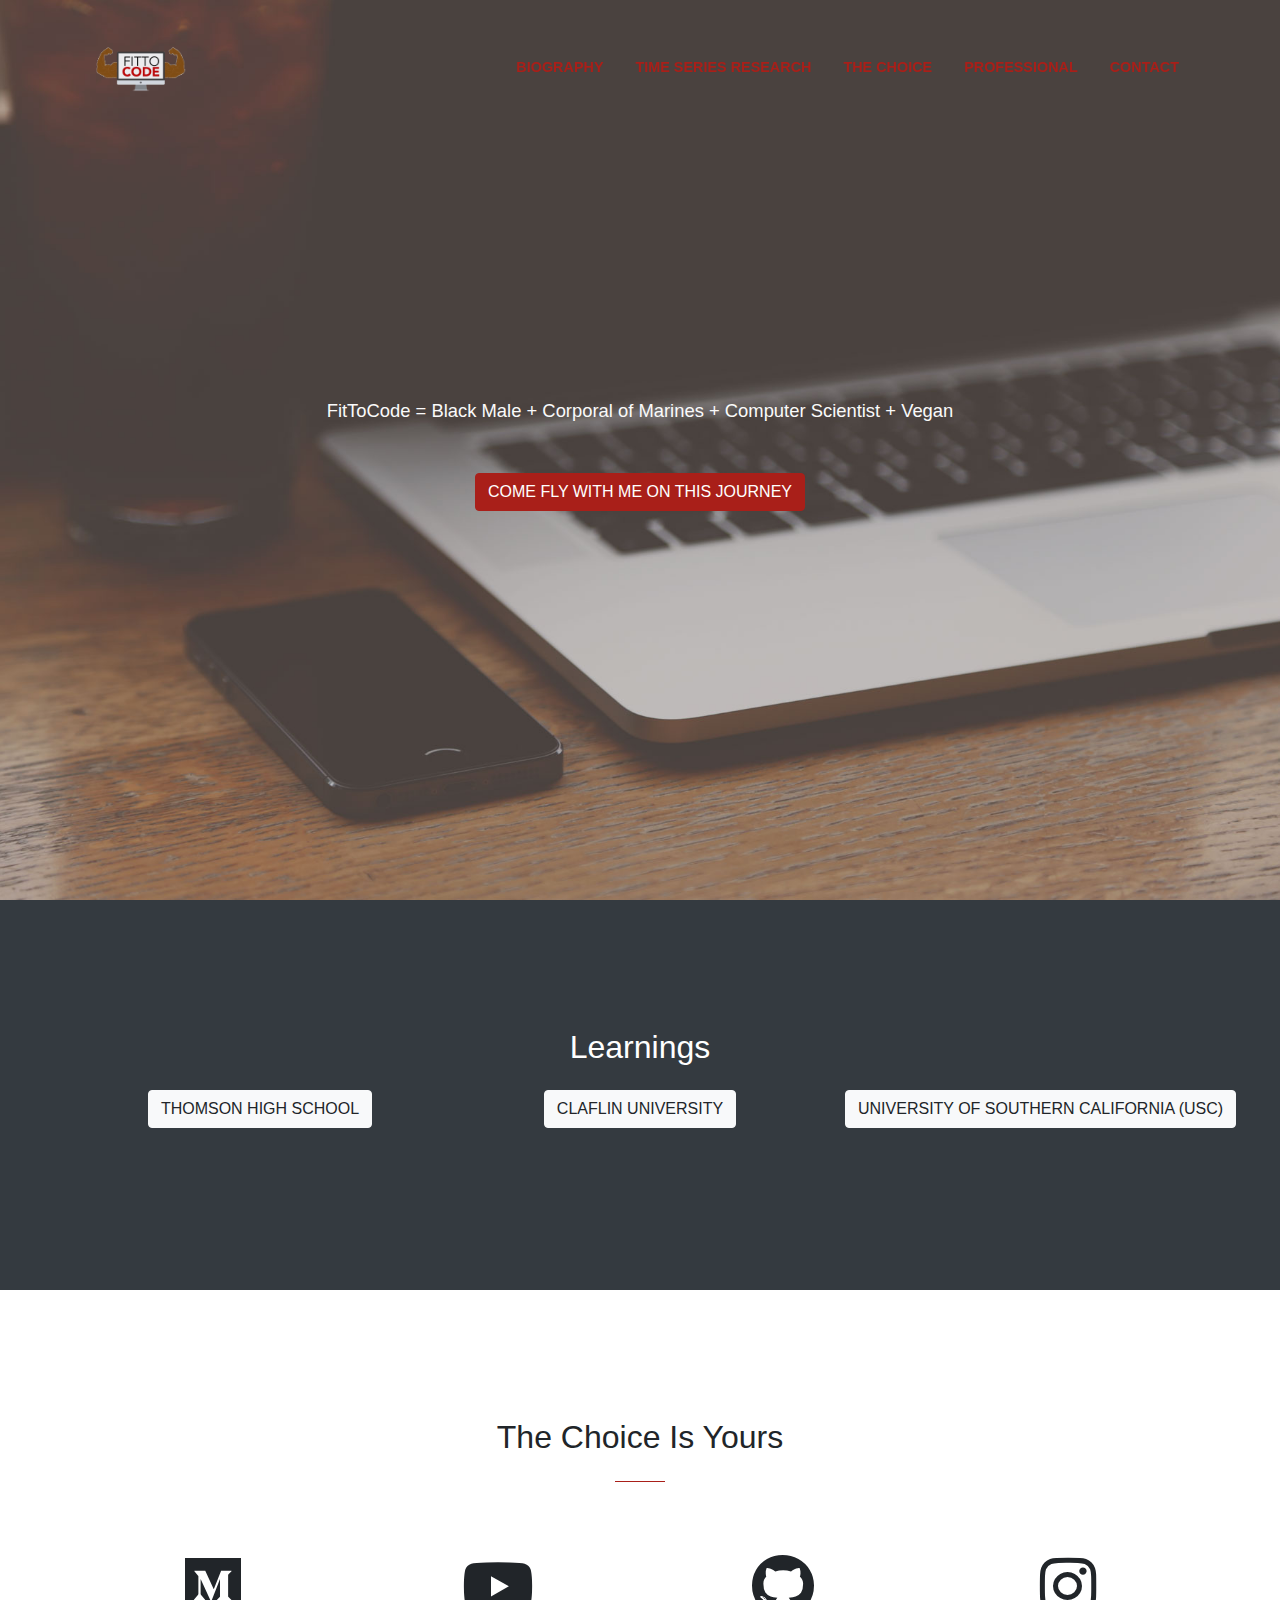
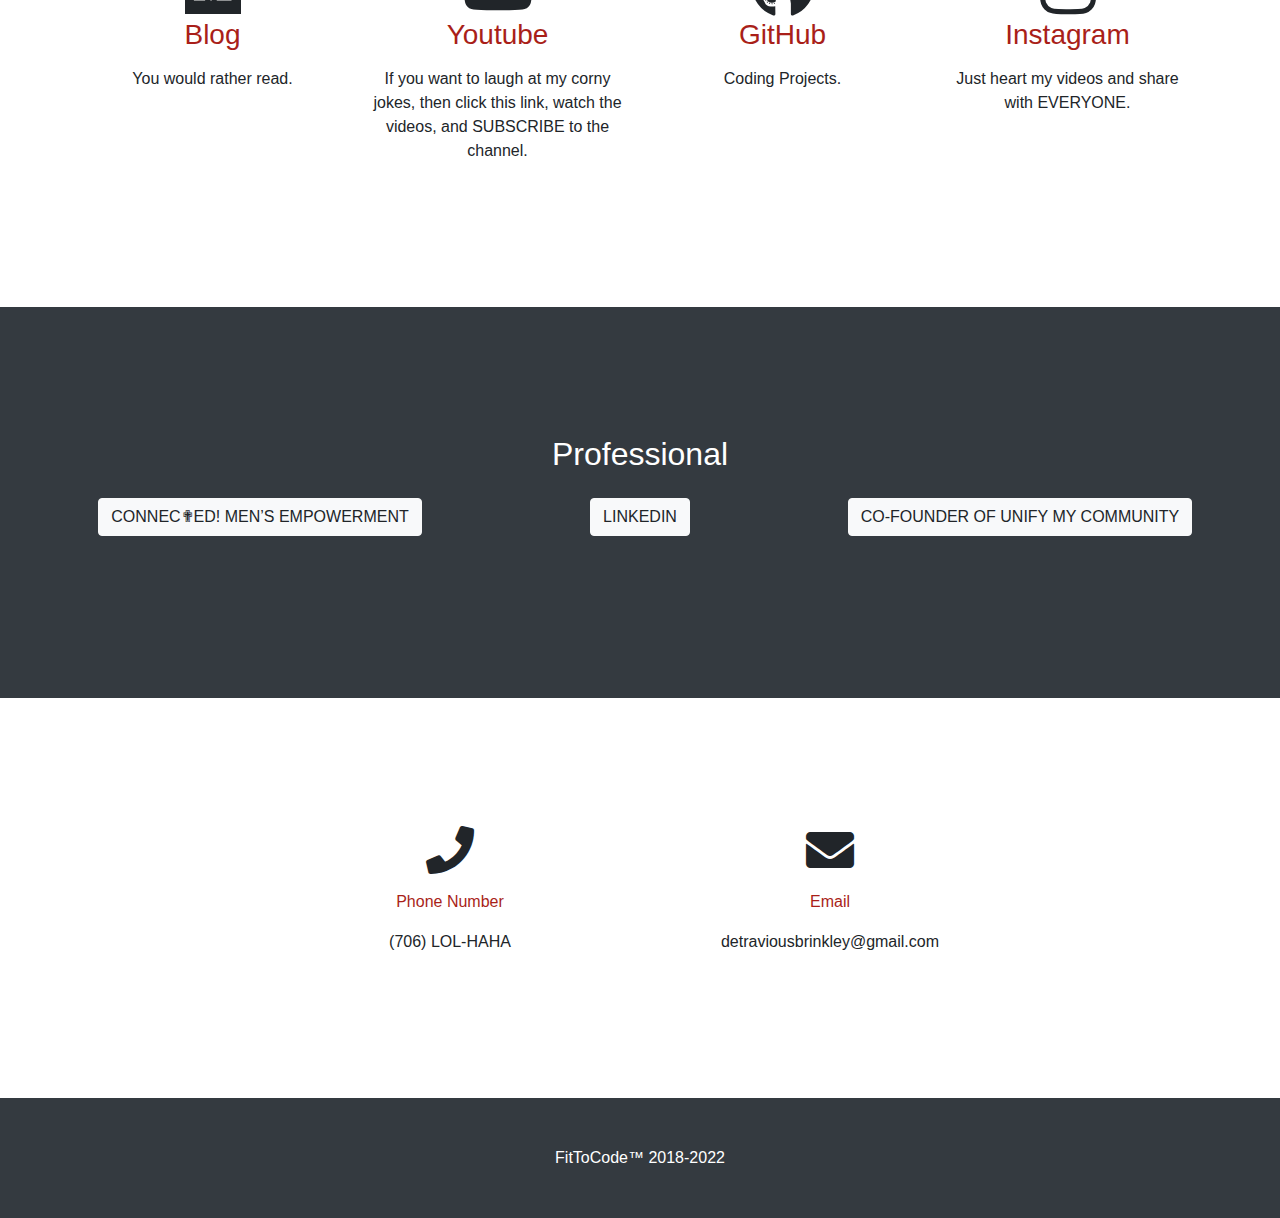
<file: index.html>
<!DOCTYPE html>
<html lang="en">

  <head>

    <meta charset="utf-8">
    <meta name="viewport" content="width=device-width, initial-scale=1, shrink-to-fit=no">
    <meta name="description" content="">
    <meta name="author" content="">

    <title>Detravious J.B. | FitToCode</title>
    <link rel="icon" type="image/x-icon" href="img/FittoCode.jpg" />

<!-- CUSTOM STYLES FOR THIS TEMPLATE -->
    <link rel="stylesheet" href="css/creative.css">

    <link rel="stylesheet" href="vendor/fontawesome/css/all.css">
<!-- BOOTSTRAP CSS -->
    <link rel="stylesheet" href="https://maxcdn.bootstrapcdn.com/bootstrap/4.0.0/css/bootstrap.min.css" integrity="sha384-Gn5384xqQ1aoWXA+058RXPxPg6fy4IWvTNh0E263XmFcJlSAwiGgFAW/dAiS6JXm" crossorigin="anonymous">

    <link rel="stylesheet" href="https://cdnjs.cloudflare.com/ajax/libs/animate.css/3.7.0/animate.min.css">
  </head>

  <body id="page-top">
    <a href="index.html"></a>
<!-- NAVIGATION -->
    <nav class="navbar navbar-expand-lg navbar-light fixed-top" id="mainNav">
      <div class="container">
        <a class="navbar-brand js-scroll-trigger" href="index.html">
          <img src="img/FittoCode.jpg" width="110px" height="110px">
        </a>
        <button class="navbar-toggler navbar-toggler-right" type="button" data-toggle="collapse" data-target="#navbarResponsive" aria-controls="navbarResponsive" aria-expanded="false" aria-label="Toggle navigation">
          <span class="navbar-toggler-icon"></span>
        </button>
        <div class="collapse navbar-collapse" id="navbarResponsive">
          <ul class="navbar-nav ml-auto">
            <li class="nav-item">
              <a class="nav-link js-scroll-trigger" href="https://brinkley97.github.io/expertise_and_portfolio/">Biography</a>
            </li>
            <li class="nav-item">
              <a class="nav-link js-scroll-trigger" href="https://brinkley97.github.io/expertise_and_portfolio/research/researchIndex.html">Time Series Research</a>
            </li>
            <li class="nav-item">
              <a class="nav-link js-scroll-trigger" href="#services">The Choice</a>
            </li>
            <li class="nav-item">
              <a class="nav-link js-scroll-trigger" href="#professional">Professional</a>
            </li>
            <li class="nav-item">
              <a class="nav-link js-scroll-trigger" href="#contact">Contact</a>
            </li>
          </ul>
        </div>
      </div>
    </nav>
<!-- BODY -->
    <header class="masthead text-center text-white d-flex">
      <div class="container my-auto">
        <div class="row">
          <div class="col-lg-10 mx-auto">
            <h1 class="text-uppercase">
            </h1>
          </div>
          <div class="col-lg-8 mx-auto">
            <p class="text-faded mb-5 animated jello delay-3s">FitToCode = Black Male + Corporal of Marines + Computer Scientist + Vegan</p>
          </div>
          <div class="col-lg-8 mx-auto">
            <a class="btn btn-primary btn-xl js-scroll-trigger animated bounce delay-7s" href="#services">Come fly with me on this journey</a>
          </div>
        </div>
      </div>
    </header>
<!-- PROFESSIONAL -->
    <section class="bg-dark text-white">
      <div class="container text-center">
        <h2 class="mb-4">Learnings</h2>
        <div class="row">
          <div class="col-lg-4">
            <a class="btn btn-light btn-xl sr-button" href="https://ths.mcduffie.k12.ga.us">Thomson High School</a>
          </div>
          <br>
          <br>
          <br>
          <div class="col-lg-4">
            <a class="btn btn-light btn-xl sr-button" href="https://www.claflin.edu/">Claflin University</a>
          </div>
          <br>
          <br>
          <br>
          <div class="col-lg-4">
            <a class="btn btn-light btn-xl sr-button" href="https://www.cs.usc.edu">University of Southern California (USC)</a>
          </div>

        </div>

      </div>
    </section>
<!-- END OF LINKEDIN SECTION -->

<!-- SOCIAL MEDIA SECTION -->
    <section id="services">
      <div class="container">
        <div class="row">
          <div class="col-lg-12 text-center">
            <h2 class="section-heading">The Choice Is Yours</h2>
            <hr class="my-4">
          </div>
        </div>
      </div>
      <div class="container">
        <div class="row">

          <div class="col-lg-3 col-md-6 text-center">
            <a class="colorP" href="https://medium.com/@detraviousbrinkley" target="_blank">
              <div class="service-box mt-5 mx-auto">
                <i class="fab fa-4x fa-medium"></i>
                <h3 class="mb-3 colorH">Blog</h3>
                <p>You would rather read.</p>
              </div>
            </a>
          </div>

          <div class="col-lg-3 col-md-6 text-center">
            <a class="colorP" href="https://www.youtube.com/channel/UCDdTQBPCnLNIFuTc4wJw_yg" target="_blank">
              <div class="service-box mt-5 mx-auto">
                <i class="fab fa-4x fa-youtube"></i>
                <h3 class="mb-3 colorH">Youtube</h3>
                <p>If you want to laugh at my corny jokes, then click this link, watch the videos, and SUBSCRIBE to the channel.</p>
              </div>
            </a>
          </div>
          <div class="col-lg-3 col-md-6 text-center">
            <a class="colorP" href="https://github.com/Brinkley97" target="_blank">
              <div class="service-box mt-5 mx-auto">
                <i class="fab fa-4x fa-github"></i>
                <h3 class="mb-3 colorH">GitHub</h3>
                <p>Coding Projects.</p>
              </div>
            </a>
          </div>
          <div class="col-lg-3 col-md-6 text-center">
            <a class="colorP" href="https://www.instagram.com/fittocode/?hl=en" target="_blank">
              <div class="service-box mt-5 mx-auto">
                <i class="fab fa-4x fa-instagram"></i>
                <h3 class="mb-3 colorH">Instagram</h3>
                <p>Just heart my videos and share with EVERYONE.</p>
              </div>
            </a>
          </div>
        </div>
      </div>
    </section>
<!-- END OF SOCIAL MEDIA SECTION -->

<!-- PROFESSIONAL -->
    <section id="professional" class="bg-dark text-white">
      <div class="container text-center">
        <h2 class="mb-4">Professional</h2>
        <div class="row">
          <div class="col-lg-4">
            <a class="btn btn-light btn-xl sr-button" href="https://connected-mensempowerment.org/hbcu-interest-initiative">Connec✟ed! Men’s Empowerment</a>
          </div>
          <br>
          <br>
          <br>
          <div class="col-lg-4">
            <a class="btn btn-light btn-xl sr-button" href="https://www.linkedin.com/in/detravious-brinkley-342916125/">LinkedIn</a>
          </div>
          <br>
          <br>
          <br>
          <div class="col-lg-4">
            <a class="btn btn-light btn-xl sr-button" href="https://www.unifymycommunity.com/">Co-Founder of Unify My Community</a>
          </div>
        </div>
      </div>
    </section>
<!-- END OF LINKEDIN SECTION -->

<!-- CONTACT SECTION -->
    <section id="contact">
      <div class="container">
        <div class="row">
          <div class="col-lg-4 ml-auto text-center">
            <i class="fas fa-phone fa-3x mb-3 sr-contact-1"></i>
            <p class="colorH">Phone Number</p>
            <p class="colorP">(706) LOL-HAHA</p>
          </div>
          <div class="col-lg-4 mr-auto text-center">
            <i class="fas fa-envelope fa-3x mb-3 sr-contact-2"></i>
            <p class="colorH">Email</p>
            <p>
              <a class="colorP" href="mailto:detraviousbrinkley@gmail.com">detraviousbrinkley@gmail.com</a>
            </p>
          </div>
        </div>
      </div>
    </section>
<!-- END OF CONTACT SECTION -->

<!-- TRADEMARK -->
    <footer class="py-5 bg-dark">
      <div class="container">
        <p class="m-0 text-center text-white">FitToCode&trade; 2018-2022</p>
      </div>
    </footer>
<!-- END OF TRADEMARK -->

<!-- BOOTSTRAP CORE JAVASCRIPT-->
    <script src="https://code.jquery.com/jquery-3.2.1.slim.min.js" integrity="sha384-KJ3o2DKtIkvYIK3UENzmM7KCkRr/rE9/Qpg6aAZGJwFDMVNA/GpGFF93hXpG5KkN" crossorigin="anonymous"></script>
    <script src="https://cdnjs.cloudflare.com/ajax/libs/popper.js/1.12.9/umd/popper.min.js" integrity="sha384-ApNbgh9B+Y1QKtv3Rn7W3mgPxhU9K/ScQsAP7hUibX39j7fakFPskvXusvfa0b4Q" crossorigin="anonymous"></script>
    <script src="https://maxcdn.bootstrapcdn.com/bootstrap/4.0.0/js/bootstrap.min.js" integrity="sha384-JZR6Spejh4U02d8jOt6vLEHfe/JQGiRRSQQxSfFWpi1MquVdAyjUar5+76PVCmYl" crossorigin="anonymous"></script>

  </body>

</html>
</file>
<file: css/creative.css>
/*
redish color I want #a91f19; rgba(169, 31, 25)
black #212529
*/
.colorH {
  color: #a91f19;
}
.colorP {
  color: #212529;
}

body, html {
  width: 100%;
  height: 100%;
}

body {
  font-family: 'Merriweather', 'Helvetica Neue', Arial, sans-serif;
}

hr {
  max-width: 50px;
  border-width: 3px;
  border-color: #a91f19 !important;
}

hr.light {
  border-color: #fff;
}

a {
  color: #000;
  -webkit-transition: all 0.2s;
  transition: all 0.2s;
}

a:hover {
  color: #a91f19 !important;
}

h1,
h2,
h3,
h4,
h5,
h6 {
  font-family: 'Open Sans', 'Helvetica Neue', Arial, sans-serif;
}

.bg-primary {
  background-color: #a91f19 !important;
}

.bg-dark {
  background-color: #a91f19 !important;
}

.text-faded {
  color: rgba(250, 250, 250);
}

section {
  padding: 8rem 0;
}

.section-heading {
  margin-top: 0;
}

::-moz-selection {
  color: #fff;
  background: #212529;
  text-shadow: none;
}

::selection {
  color: #fff;
  background: #212529;
  text-shadow: none;
}

img::-moz-selection {
  color: #fff;
  background: transparent;
}

img::selection {
  color: #fff;
  background: transparent;
}

img::-moz-selection {
  color: #fff;
  background: transparent;
}

#mainNav {
  border-bottom: 1px solid rgba(169, 31, 25);
  background-color: #fff;
  font-family: 'Open Sans', 'Helvetica Neue', Arial, sans-serif;
  -webkit-transition: all 0.2s;
  transition: all 0.2s;
}

#mainNav .navbar-brand {
  font-weight: 700;
  text-transform: uppercase;
  color: #a91f19 !important;
  font-family: 'Open Sans', 'Helvetica Neue', Arial, sans-serif;
}

#mainNav .navbar-brand:focus, #mainNav .navbar-brand:hover {
  color: #a91f19 !important;
}

#mainNav .navbar-nav > li.nav-item > a.nav-link,
#mainNav .navbar-nav > li.nav-item > a.nav-link:focus {
  font-size: .9rem;
  font-weight: 700;
  text-transform: uppercase;
  color: #212529;
}

#mainNav .navbar-nav > li.nav-item > a.nav-link:hover,
#mainNav .navbar-nav > li.nav-item > a.nav-link:focus:hover {
  color: #a91f19 !important;
}

#mainNav .navbar-nav > li.nav-item > a.nav-link.active,
#mainNav .navbar-nav > li.nav-item > a.nav-link:focus.active {
  color: #a91f19 !important;
  background-color: transparent;
}

#mainNav .navbar-nav > li.nav-item > a.nav-link.active:hover,
#mainNav .navbar-nav > li.nav-item > a.nav-link:focus.active:hover {
  background-color: transparent;
}

@media (min-width: 992px) {
  #mainNav {
    border-color: transparent;
    background-color: transparent;
  }
  #mainNav .navbar-brand {
    color: rgba(169, 31, 25);
  }
  #mainNav .navbar-brand:focus, #mainNav .navbar-brand:hover {
    color: #fff;
  }
  #mainNav .navbar-nav > li.nav-item > a.nav-link {
    padding: 0.5rem 1rem;
  }
  #mainNav .navbar-nav > li.nav-item > a.nav-link,
  #mainNav .navbar-nav > li.nav-item > a.nav-link:focus {
    color: rgba(169, 31, 25);
  }
  #mainNav .navbar-nav > li.nav-item > a.nav-link:hover,
  #mainNav .navbar-nav > li.nav-item > a.nav-link:focus:hover {
    color: #fff;
  }
  #mainNav.navbar-shrink {
    border-bottom: 1px solid rgba(169, 31, 25);
    background-color: #fff;
  }
  #mainNav.navbar-shrink .navbar-brand {
    color: #a91f19 !important;
  }
  #mainNav.navbar-shrink .navbar-brand:focus, #mainNav.navbar-shrink .navbar-brand:hover {
    color: #a91f19 !important;
  }
  #mainNav.navbar-shrink .navbar-nav > li.nav-item > a.nav-link,
  #mainNav.navbar-shrink .navbar-nav > li.nav-item > a.nav-link:focus {
    color: #212529;
  }
  #mainNav.navbar-shrink .navbar-nav > li.nav-item > a.nav-link:hover,
  #mainNav.navbar-shrink .navbar-nav > li.nav-item > a.nav-link:focus:hover {
    color: #a91f19 !important;
  }
}

header.masthead {
  padding-top: 10rem;
  padding-bottom: calc(10rem - 56px);
  background-image: url("../img/header.jpg");
  background-position: center center;
  background-size: cover;
}

header.masthead hr {
  margin-top: 30px;
  margin-bottom: 30px;
}

header.masthead h1 {
  font-size: 2rem;
}

header.masthead p {
  font-weight: 300;
}

@media (min-width: 768px) {
  header.masthead p {
    font-size: 1.15rem;
  }
}

@media (min-width: 992px) {
  header.masthead {
    height: 100vh;
    min-height: 650px;
    padding-top: 0;
    padding-bottom: 0;
  }
  header.masthead h1 {
    font-size: 3rem;
  }
}

@media (min-width: 1200px) {
  header.masthead h1 {
    font-size: 4rem;
  }
}

.service-box {
  max-width: 400px;
}

.portfolio-box {
  position: relative;
  display: block;
  max-width: 650px;
  margin: 0 auto;
}

.portfolio-box .portfolio-box-caption {
  position: absolute;
  bottom: 0;
  display: block;
  width: 100%;
  height: 100%;
  text-align: center;
  opacity: 0;
  color: #fff;
  background: rgba(169, 31, 25);
  -webkit-transition: all 0.2s;
  transition: all 0.2s;
}

.portfolio-box .portfolio-box-caption .portfolio-box-caption-content {
  position: absolute;
  top: 50%;
  width: 100%;
  -webkit-transform: translateY(-50%);
  transform: translateY(-50%);
  text-align: center;
}

.portfolio-box .portfolio-box-caption .portfolio-box-caption-content .project-category,
.portfolio-box .portfolio-box-caption .portfolio-box-caption-content .project-name {
  padding: 0 15px;
  font-family: 'Open Sans', 'Helvetica Neue', Arial, sans-serif;
}

.portfolio-box .portfolio-box-caption .portfolio-box-caption-content .project-category {
  font-size: 14px;
  font-weight: 600;
  text-transform: uppercase;
}

.portfolio-box .portfolio-box-caption .portfolio-box-caption-content .project-name {
  font-size: 18px;
}

.portfolio-box:hover .portfolio-box-caption {
  opacity: 1;
}

.portfolio-box:focus {
  outline: none;
}

@media (min-width: 768px) {
  .portfolio-box .portfolio-box-caption .portfolio-box-caption-content .project-category {
    font-size: 16px;
  }
  .portfolio-box .portfolio-box-caption .portfolio-box-caption-content .project-name {
    font-size: 22px;
  }
}

.text-primary {
  color: #a91f19 !important;
}

.btn {
  font-weight: 700;
  text-transform: uppercase;
  border: none;
  border-radius: 300px;
  font-family: 'Open Sans', 'Helvetica Neue', Arial, sans-serif;
}

.btn-xl {
  padding: 1rem 2rem;
}

.btn-primary {
  background-color: #a91f19 !important;
  border-color: #a91f19 !important;
}

.btn-primary:hover, .btn-primary:focus, .btn-primary:active {
  color: #fff;
  background-color: #000000 !important;
}

.btn-primary:active, .btn-primary:focus {
  -webkit-box-shadow: 0 0 0 0.2rem rgba(169, 31, 25) !important;
  box-shadow: 0 0 0 0.2rem rgba(169, 31, 25) !important;
}

img-fluid img-thumbnail{
  width: 100% !important;
  height: 100% !important;
}
</file>
